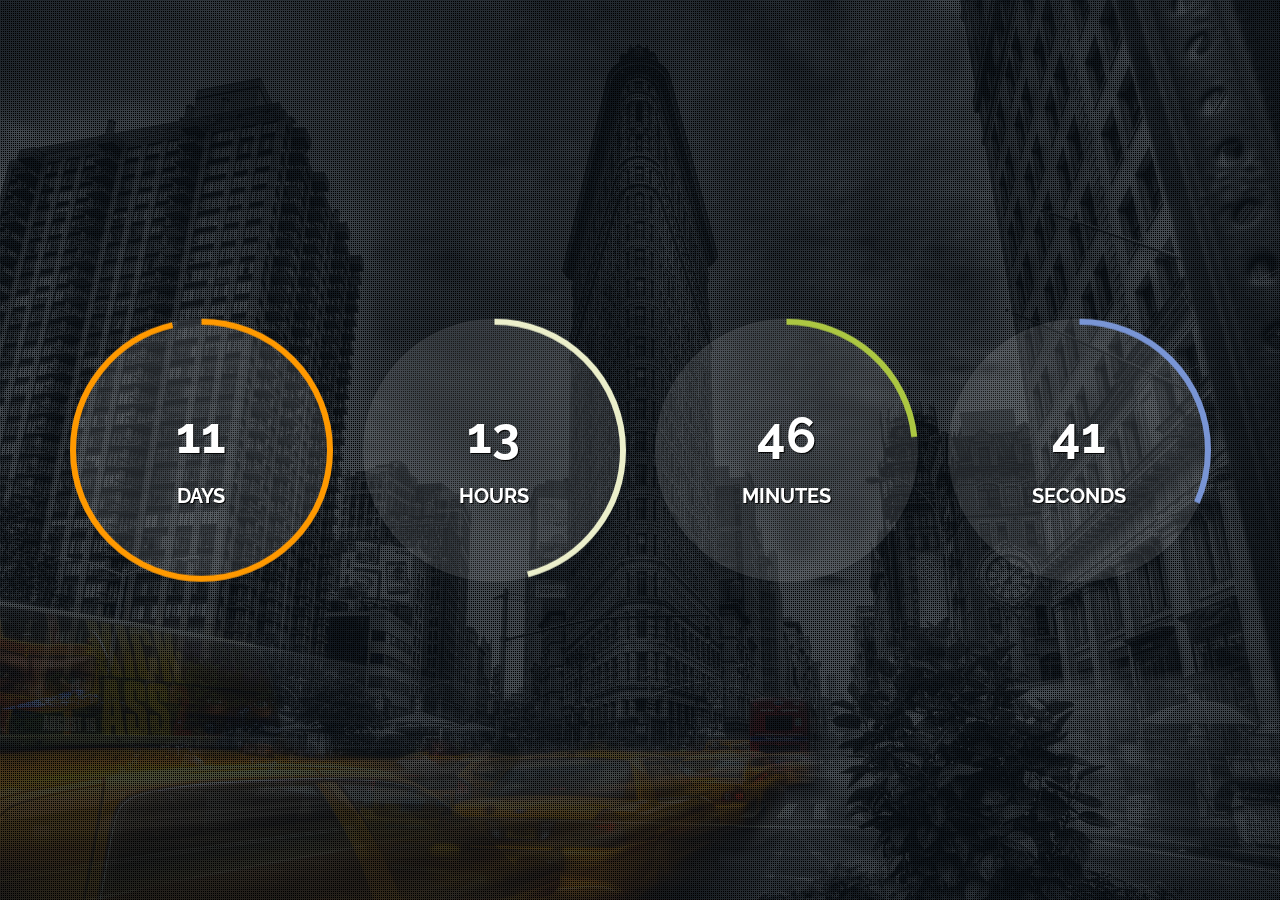
<file: assets/js/plugin/countdown/Modern-Circular-jQuery-Countdown-Timer-Plugin-Final-Countdown/demo/index.html>
<!doctype html>
<html>
<head>	
    <meta charset="utf-8">
    <meta name="description" content="">
    <meta name="keywords" content="">
    <meta name="author" content="Pragmatic Mates s.r.o. - http://pragmaticmates.com">
    <meta name="viewport" content="width=device-width, initial-scale=1.0">

    <link href="http://fonts.googleapis.com/css?family=Raleway:400,700" rel="stylesheet" type="text/css">
    <link rel="stylesheet" type="text/css" href="css/bootstrap.min.css">
    <link rel="stylesheet" type="text/css" href="css/demo.css">

	<title>jQuery Final Countdown Plugin</title>
</head>

<body>

<div class="countdown countdown-container container">
    <div class="clock row">
        <div class="clock-item clock-days countdown-time-value col-sm-6 col-md-3">
            <div class="wrap">
                <div class="inner">
                    <div id="canvas-days" class="clock-canvas"></div>

                    <div class="text">
                        <p class="val">0</p>
                        <p class="type-days type-time">DAYS</p>
                    </div><!-- /.text -->
                </div><!-- /.inner -->
            </div><!-- /.wrap -->
        </div><!-- /.clock-item -->

        <div class="clock-item clock-hours countdown-time-value col-sm-6 col-md-3">
            <div class="wrap">
                <div class="inner">
                    <div id="canvas-hours" class="clock-canvas"></div>

                    <div class="text">
                        <p class="val">0</p>
                        <p class="type-hours type-time">HOURS</p>
                    </div><!-- /.text -->
                </div><!-- /.inner -->
            </div><!-- /.wrap -->
        </div><!-- /.clock-item -->

        <div class="clock-item clock-minutes countdown-time-value col-sm-6 col-md-3">
            <div class="wrap">
                <div class="inner">
                    <div id="canvas-minutes" class="clock-canvas"></div>

                    <div class="text">
                        <p class="val">0</p>
                        <p class="type-minutes type-time">MINUTES</p>
                    </div><!-- /.text -->
                </div><!-- /.inner -->
            </div><!-- /.wrap -->
        </div><!-- /.clock-item -->

        <div class="clock-item clock-seconds countdown-time-value col-sm-6 col-md-3">
            <div class="wrap">
                <div class="inner">
                    <div id="canvas-seconds" class="clock-canvas"></div>

                    <div class="text">
                        <p class="val">0</p>
                        <p class="type-seconds type-time">SECONDS</p>
                    </div><!-- /.text -->
                </div><!-- /.inner -->
            </div><!-- /.wrap -->
        </div><!-- /.clock-item -->
    </div><!-- /.clock -->
</div><!-- /.countdown-wrapper -->



<script type="text/javascript" src="http://code.jquery.com/jquery-1.11.0.min.js"></script>
<script type="text/javascript" src="js/kinetic.js"></script>
<script type="text/javascript" src="../jquery.final-countdown.js"></script>
<script type="text/javascript">  
    $('document').ready(function() {
        'use strict';
        
    	$('.countdown').final_countdown({
            'start': 1362139200,
            'end': 1388461320,
            'now': 1387461319        
        });
    });
</script>

</body>
</html>
</file>
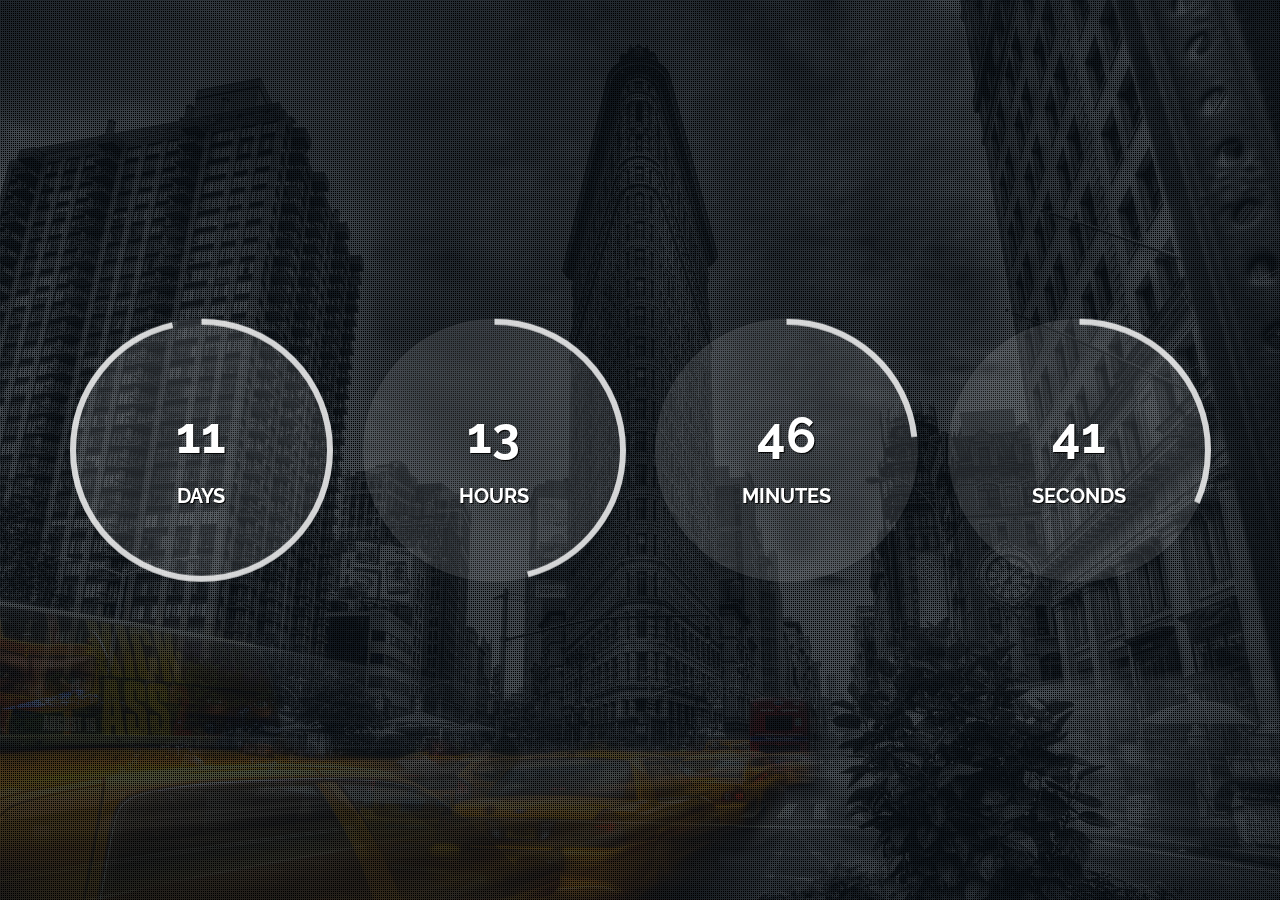
<file: assets/js/plugin/countdown/Modern-Circular-jQuery-Countdown-Timer-Plugin-Final-Countdown/demo/data-attributes.html>
<!doctype html>
<html>
<head>	
    <meta charset="utf-8">
    <meta name="description" content="">
    <meta name="keywords" content="">
    <meta name="author" content="Pragmatic Mates s.r.o. - http://pragmaticmates.com">
    <meta name="viewport" content="width=device-width, initial-scale=1.0">

    <link href="http://fonts.googleapis.com/css?family=Raleway:400,700" rel="stylesheet" type="text/css">
    <link rel="stylesheet" type="text/css" href="css/bootstrap.min.css">
    <link rel="stylesheet" type="text/css" href="css/demo.css">

	<title>jQuery Final Countdown Plugin</title>
</head>

<body>

<div class="countdown countdown-container container"
     data-start="1362139200"
     data-end="1388461320"
     data-now="1387461319"
     data-border-color="rgba(255, 255, 255, .8)">
    <div class="clock row">
        <div class="clock-item clock-days countdown-time-value col-sm-6 col-md-3">
            <div class="wrap">
                <div class="inner">
                    <div id="canvas-days" class="clock-canvas"></div>

                    <div class="text">
                        <p class="val">0</p>
                        <p class="type-days type-time">DAYS</p>
                    </div><!-- /.text -->
                </div><!-- /.inner -->
            </div><!-- /.wrap -->
        </div><!-- /.clock-item -->

        <div class="clock-item clock-hours countdown-time-value col-sm-6 col-md-3">
            <div class="wrap">
                <div class="inner">
                    <div id="canvas-hours" class="clock-canvas"></div>

                    <div class="text">
                        <p class="val">0</p>
                        <p class="type-hours type-time">HOURS</p>
                    </div><!-- /.text -->
                </div><!-- /.inner -->
            </div><!-- /.wrap -->
        </div><!-- /.clock-item -->

        <div class="clock-item clock-minutes countdown-time-value col-sm-6 col-md-3">
            <div class="wrap">
                <div class="inner">
                    <div id="canvas-minutes" class="clock-canvas"></div>

                    <div class="text">
                        <p class="val">0</p>
                        <p class="type-minutes type-time">MINUTES</p>
                    </div><!-- /.text -->
                </div><!-- /.inner -->
            </div><!-- /.wrap -->
        </div><!-- /.clock-item -->

        <div class="clock-item clock-seconds countdown-time-value col-sm-6 col-md-3">
            <div class="wrap">
                <div class="inner">
                    <div id="canvas-seconds" class="clock-canvas"></div>

                    <div class="text">
                        <p class="val">0</p>
                        <p class="type-seconds type-time">SECONDS</p>
                    </div><!-- /.text -->
                </div><!-- /.inner -->
            </div><!-- /.wrap -->
        </div><!-- /.clock-item -->
    </div><!-- /.clock -->
</div><!-- /.countdown-wrapper -->



<script type="text/javascript" src="http://code.jquery.com/jquery-1.11.0.min.js"></script>
<script type="text/javascript" src="js/kinetic.js"></script>
<script type="text/javascript" src="../jquery.final-countdown.js"></script>
<script type="text/javascript">
	$('.countdown').final_countdown();
</script>

</body>
</html>
</file>
<file: assets/js/plugin/countdown/Modern-Circular-jQuery-Countdown-Timer-Plugin-Final-Countdown/demo/css/demo.css>
html, body {
	height: 100%;
}

html {
	background-image: url('../img/sample.jpg');
	background-position: center center;
	background-repeat: no-repeat;
	background-size: cover;	
}

body {
	background-color: rgba(44,62,80 , 0.6 );
	background-image: url('../img/pattern.png');
	background-position: center;
	background-repeat: repeat;
	font-family: 'Raleway', 'Arial', sans-serif;
}

.countdown-container {
	position: relative;
	top: 50%;
	-webkit-transform: translateY(-50%);
	-moz-transform: translateY(-50%);
	transform: translateY(-50%);

}

.clock-item .inner {
	height: 0px;
	padding-bottom: 100%;
	position: relative;	
	width: 100%;
}

.clock-canvas {
	background-color: rgba(255, 255, 255, .1);
	border-radius: 50%;
	height: 0px;
	padding-bottom: 100%;
}

.text {
	color: #fff;	
	font-size: 30px;
	font-weight: bold;	
	margin-top: -50px;
	position: absolute;
	top: 50%;
	text-align: center;
	text-shadow: 1px 1px 1px rgba(0, 0, 0, 1);
	width: 100%;
}

.text .val {
	font-size: 50px;
}

.text .type-time {
	font-size: 20px;
}

@media (min-width: 768px) and (max-width: 991px) {
	.clock-item {
		margin-bottom: 30px;		
	}
}

@media (max-width: 767px) {
	.clock-item {
		margin: 0px 30px 30px 30px;
	}
}
</file>
